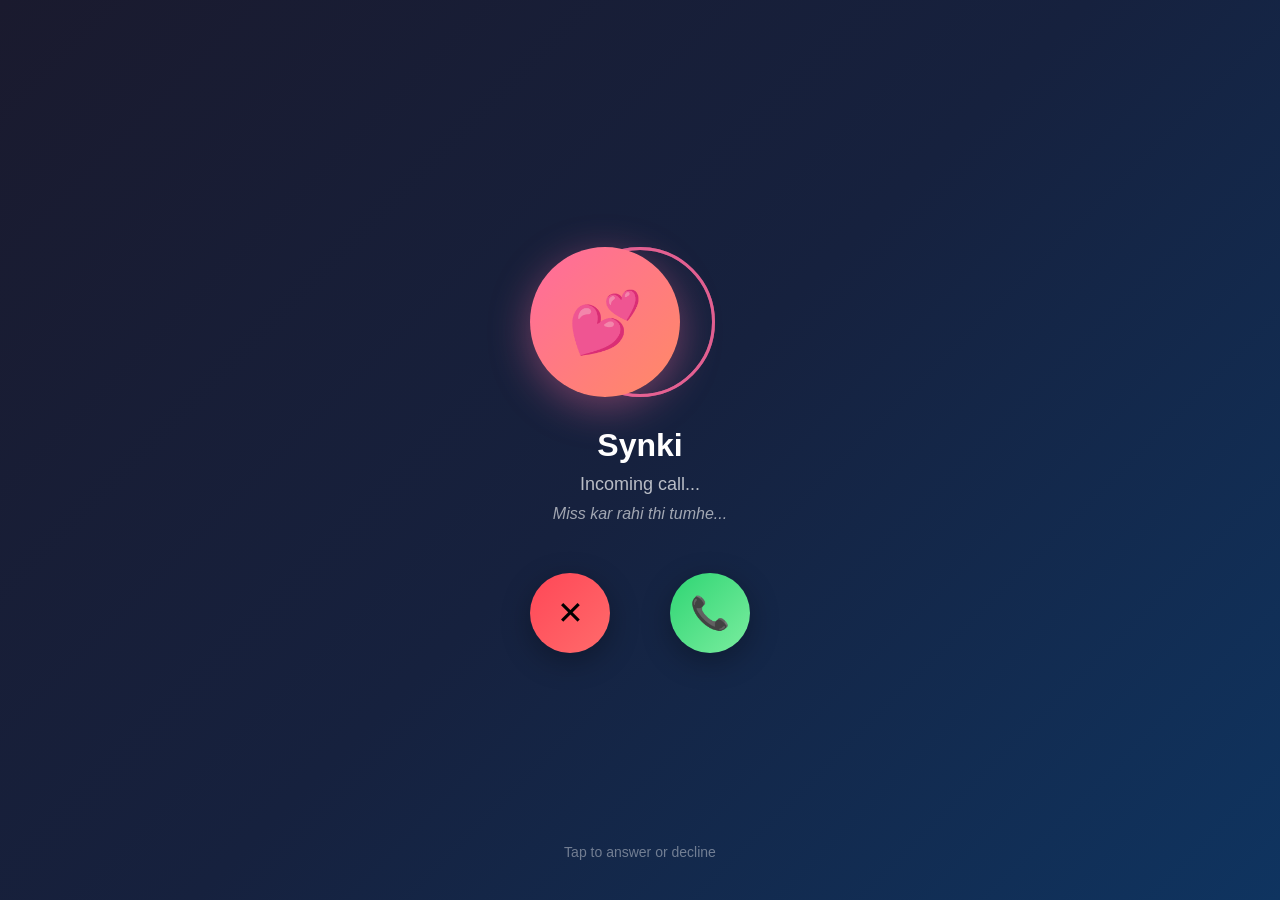
<file: frontend/call.html>
<!DOCTYPE html>
<html lang="en">
<head>
    <meta charset="UTF-8">
    <meta name="viewport" content="width=device-width, initial-scale=1.0">
    <title>Incoming Call - Synki 💕</title>
    <style>
        * {
            margin: 0;
            padding: 0;
            box-sizing: border-box;
        }

        body {
            font-family: -apple-system, BlinkMacSystemFont, 'Segoe UI', Roboto, sans-serif;
            background: linear-gradient(135deg, #1a1a2e 0%, #16213e 50%, #0f3460 100%);
            min-height: 100vh;
            display: flex;
            flex-direction: column;
            align-items: center;
            justify-content: center;
            color: white;
            overflow: hidden;
        }

        /* Incoming Call Screen */
        .incoming-call {
            text-align: center;
            animation: fadeIn 0.5s ease-out;
        }

        @keyframes fadeIn {
            from { opacity: 0; transform: translateY(20px); }
            to { opacity: 1; transform: translateY(0); }
        }

        /* Avatar with pulse animation */
        .avatar-container {
            position: relative;
            margin-bottom: 30px;
        }

        .avatar {
            width: 150px;
            height: 150px;
            border-radius: 50%;
            background: linear-gradient(135deg, #ff6b9d, #ff8a65);
            display: flex;
            align-items: center;
            justify-content: center;
            font-size: 60px;
            box-shadow: 0 10px 40px rgba(255, 107, 157, 0.4);
            position: relative;
            z-index: 2;
        }

        .pulse-ring {
            position: absolute;
            top: 50%;
            left: 50%;
            transform: translate(-50%, -50%);
            width: 150px;
            height: 150px;
            border-radius: 50%;
            border: 3px solid rgba(255, 107, 157, 0.5);
            animation: pulse 1.5s ease-out infinite;
        }

        .pulse-ring:nth-child(2) {
            animation-delay: 0.5s;
        }

        .pulse-ring:nth-child(3) {
            animation-delay: 1s;
        }

        @keyframes pulse {
            0% {
                width: 150px;
                height: 150px;
                opacity: 1;
            }
            100% {
                width: 250px;
                height: 250px;
                opacity: 0;
            }
        }

        /* Caller info */
        .caller-name {
            font-size: 32px;
            font-weight: 600;
            margin-bottom: 10px;
        }

        .call-status {
            font-size: 18px;
            color: rgba(255, 255, 255, 0.7);
            margin-bottom: 10px;
        }

        .call-message {
            font-size: 16px;
            color: rgba(255, 255, 255, 0.6);
            font-style: italic;
            margin-bottom: 50px;
            max-width: 300px;
        }

        /* Call buttons */
        .call-buttons {
            display: flex;
            gap: 60px;
            justify-content: center;
        }

        .call-btn {
            width: 80px;
            height: 80px;
            border-radius: 50%;
            border: none;
            cursor: pointer;
            display: flex;
            align-items: center;
            justify-content: center;
            font-size: 32px;
            transition: all 0.3s ease;
            box-shadow: 0 8px 30px rgba(0, 0, 0, 0.3);
        }

        .call-btn:hover {
            transform: scale(1.1);
        }

        .call-btn:active {
            transform: scale(0.95);
        }

        .decline-btn {
            background: linear-gradient(135deg, #ff4757, #ff6b6b);
        }

        .decline-btn:hover {
            box-shadow: 0 8px 30px rgba(255, 71, 87, 0.5);
        }

        .accept-btn {
            background: linear-gradient(135deg, #2ed573, #7bed9f);
        }

        .accept-btn:hover {
            box-shadow: 0 8px 30px rgba(46, 213, 115, 0.5);
        }

        /* Swipe indicator */
        .swipe-hint {
            position: absolute;
            bottom: 40px;
            left: 50%;
            transform: translateX(-50%);
            color: rgba(255, 255, 255, 0.4);
            font-size: 14px;
        }

        /* Hidden by default */
        .hidden {
            display: none !important;
        }

        /* ============================================ */
        /* IN-CALL SCREEN */
        /* ============================================ */
        .in-call {
            text-align: center;
            animation: fadeIn 0.5s ease-out;
        }

        .in-call .avatar {
            width: 120px;
            height: 120px;
            font-size: 50px;
            margin-bottom: 20px;
        }

        .call-timer {
            font-size: 24px;
            color: #2ed573;
            margin-bottom: 10px;
            font-family: 'SF Mono', monospace;
        }

        .call-quality {
            font-size: 14px;
            color: rgba(255, 255, 255, 0.5);
            margin-bottom: 40px;
        }

        /* In-call controls */
        .call-controls {
            display: flex;
            gap: 30px;
            justify-content: center;
            margin-bottom: 40px;
        }

        .control-btn {
            width: 60px;
            height: 60px;
            border-radius: 50%;
            background: rgba(255, 255, 255, 0.1);
            border: none;
            cursor: pointer;
            display: flex;
            align-items: center;
            justify-content: center;
            font-size: 24px;
            color: white;
            transition: all 0.3s ease;
        }

        .control-btn:hover {
            background: rgba(255, 255, 255, 0.2);
        }

        .control-btn.active {
            background: rgba(255, 255, 255, 0.3);
        }

        .end-call-btn {
            width: 70px;
            height: 70px;
            border-radius: 50%;
            background: linear-gradient(135deg, #ff4757, #ff6b6b);
            border: none;
            cursor: pointer;
            font-size: 28px;
            color: white;
            box-shadow: 0 8px 30px rgba(255, 71, 87, 0.4);
            transition: all 0.3s ease;
        }

        .end-call-btn:hover {
            transform: scale(1.1);
        }

        /* Voice visualizer */
        .voice-visualizer {
            display: flex;
            gap: 4px;
            justify-content: center;
            height: 40px;
            align-items: flex-end;
            margin-bottom: 30px;
        }

        .voice-bar {
            width: 4px;
            background: linear-gradient(to top, #ff6b9d, #ff8a65);
            border-radius: 2px;
            animation: voiceWave 0.5s ease-in-out infinite alternate;
        }

        .voice-bar:nth-child(1) { height: 10px; animation-delay: 0.0s; }
        .voice-bar:nth-child(2) { height: 20px; animation-delay: 0.1s; }
        .voice-bar:nth-child(3) { height: 30px; animation-delay: 0.2s; }
        .voice-bar:nth-child(4) { height: 15px; animation-delay: 0.3s; }
        .voice-bar:nth-child(5) { height: 25px; animation-delay: 0.4s; }
        .voice-bar:nth-child(6) { height: 35px; animation-delay: 0.5s; }
        .voice-bar:nth-child(7) { height: 20px; animation-delay: 0.6s; }
        .voice-bar:nth-child(8) { height: 10px; animation-delay: 0.7s; }

        @keyframes voiceWave {
            to {
                height: calc(100% - 10px);
            }
        }

        /* Audio element (hidden) */
        audio {
            display: none;
        }
    </style>
</head>
<body>
    <!-- Ringtone audio -->
    <audio id="ringtone" loop>
        <source src="https://assets.mixkit.co/active_storage/sfx/2869/2869-preview.mp3" type="audio/mpeg">
    </audio>

    <!-- ============================================ -->
    <!-- INCOMING CALL SCREEN -->
    <!-- ============================================ -->
    <div id="incoming-call" class="incoming-call">
        <div class="avatar-container">
            <div class="pulse-ring"></div>
            <div class="pulse-ring"></div>
            <div class="pulse-ring"></div>
            <div class="avatar">💕</div>
        </div>

        <div class="caller-name">Synki</div>
        <div class="call-status">Incoming call...</div>
        <div class="call-message" id="call-message">Miss kar rahi thi tumhe...</div>

        <div class="call-buttons">
            <button class="call-btn decline-btn" onclick="declineCall()">
                ✕
            </button>
            <button class="call-btn accept-btn" onclick="acceptCall()">
                📞
            </button>
        </div>

        <div class="swipe-hint">Tap to answer or decline</div>
    </div>

    <!-- ============================================ -->
    <!-- IN-CALL SCREEN -->
    <!-- ============================================ -->
    <div id="in-call" class="in-call hidden">
        <div class="avatar">💕</div>
        <div class="caller-name">Synki</div>
        <div class="call-timer" id="call-timer">00:00</div>
        <div class="call-quality">HD Voice</div>

        <div class="voice-visualizer">
            <div class="voice-bar"></div>
            <div class="voice-bar"></div>
            <div class="voice-bar"></div>
            <div class="voice-bar"></div>
            <div class="voice-bar"></div>
            <div class="voice-bar"></div>
            <div class="voice-bar"></div>
            <div class="voice-bar"></div>
        </div>

        <div class="call-controls">
            <button class="control-btn" id="mute-btn" onclick="toggleMute()">🎤</button>
            <button class="control-btn" id="speaker-btn" onclick="toggleSpeaker()">🔊</button>
        </div>

        <button class="end-call-btn" onclick="endCall()">📞</button>
    </div>

    <script>
        // ============================================
        // Configuration
        // ============================================
        const API_BASE = window.location.origin;
        let pendingId = null;
        let callStartTime = null;
        let timerInterval = null;

        // Get pending ID from URL params
        const urlParams = new URLSearchParams(window.location.search);
        pendingId = urlParams.get('pending_id');
        const message = urlParams.get('message');

        if (message) {
            document.getElementById('call-message').textContent = decodeURIComponent(message);
        }

        // ============================================
        // Start ringtone
        // ============================================
        window.onload = () => {
            const ringtone = document.getElementById('ringtone');
            ringtone.volume = 0.5;
            
            // Try to play (might be blocked by browser)
            ringtone.play().catch(e => {
                console.log('Autoplay blocked, user interaction needed');
            });

            // Vibrate if supported
            if ('vibrate' in navigator) {
                // Vibrate pattern: vibrate 500ms, pause 500ms, repeat
                setInterval(() => {
                    navigator.vibrate([500, 500]);
                }, 1000);
            }
        };

        // ============================================
        // Call Actions
        // ============================================
        async function acceptCall() {
            // Stop ringtone
            document.getElementById('ringtone').pause();
            navigator.vibrate(0); // Stop vibration

            // Hide incoming, show in-call
            document.getElementById('incoming-call').classList.add('hidden');
            document.getElementById('in-call').classList.remove('hidden');

            // Start timer
            callStartTime = Date.now();
            timerInterval = setInterval(updateTimer, 1000);

            // Notify backend
            if (pendingId) {
                try {
                    const response = await fetch(`${API_BASE}/api/proactive/answer`, {
                        method: 'POST',
                        headers: { 'Content-Type': 'application/json' },
                        body: JSON.stringify({ pending_id: pendingId })
                    });
                    const data = await response.json();
                    console.log('Call answered:', data);

                    // Redirect to voice agent with greeting context
                    // This connects to the actual LiveKit agent
                    if (data.greeting) {
                        sessionStorage.setItem('proactive_greeting', data.greeting);
                        sessionStorage.setItem('proactive_context', JSON.stringify(data.context || {}));
                    }
                    
                    // After a brief moment, redirect to main app
                    setTimeout(() => {
                        window.location.href = `/app.html?proactive=true`;
                    }, 500);
                } catch (e) {
                    console.error('Failed to answer call:', e);
                }
            }
        }

        async function declineCall() {
            // Stop ringtone
            document.getElementById('ringtone').pause();
            navigator.vibrate(0);

            // Notify backend
            if (pendingId) {
                try {
                    await fetch(`${API_BASE}/api/proactive/dismiss`, {
                        method: 'POST',
                        headers: { 'Content-Type': 'application/json' },
                        body: JSON.stringify({ pending_id: pendingId })
                    });
                } catch (e) {
                    console.error('Failed to dismiss call:', e);
                }
            }

            // Go back or close
            window.close();
            window.location.href = '/';
        }

        function endCall() {
            clearInterval(timerInterval);
            // Redirect to main app
            window.location.href = '/app.html';
        }

        function updateTimer() {
            const elapsed = Math.floor((Date.now() - callStartTime) / 1000);
            const minutes = Math.floor(elapsed / 60).toString().padStart(2, '0');
            const seconds = (elapsed % 60).toString().padStart(2, '0');
            document.getElementById('call-timer').textContent = `${minutes}:${seconds}`;
        }

        // ============================================
        // Control toggles
        // ============================================
        let isMuted = false;
        let isSpeaker = false;

        function toggleMute() {
            isMuted = !isMuted;
            document.getElementById('mute-btn').classList.toggle('active', isMuted);
            document.getElementById('mute-btn').textContent = isMuted ? '🔇' : '🎤';
        }

        function toggleSpeaker() {
            isSpeaker = !isSpeaker;
            document.getElementById('speaker-btn').classList.toggle('active', isSpeaker);
        }

        // ============================================
        // Keyboard shortcuts
        // ============================================
        document.addEventListener('keydown', (e) => {
            if (e.key === 'Enter' || e.key === ' ') {
                if (!document.getElementById('incoming-call').classList.contains('hidden')) {
                    acceptCall();
                }
            } else if (e.key === 'Escape') {
                if (!document.getElementById('incoming-call').classList.contains('hidden')) {
                    declineCall();
                } else {
                    endCall();
                }
            }
        });
    </script>
</body>
</html>
</file>
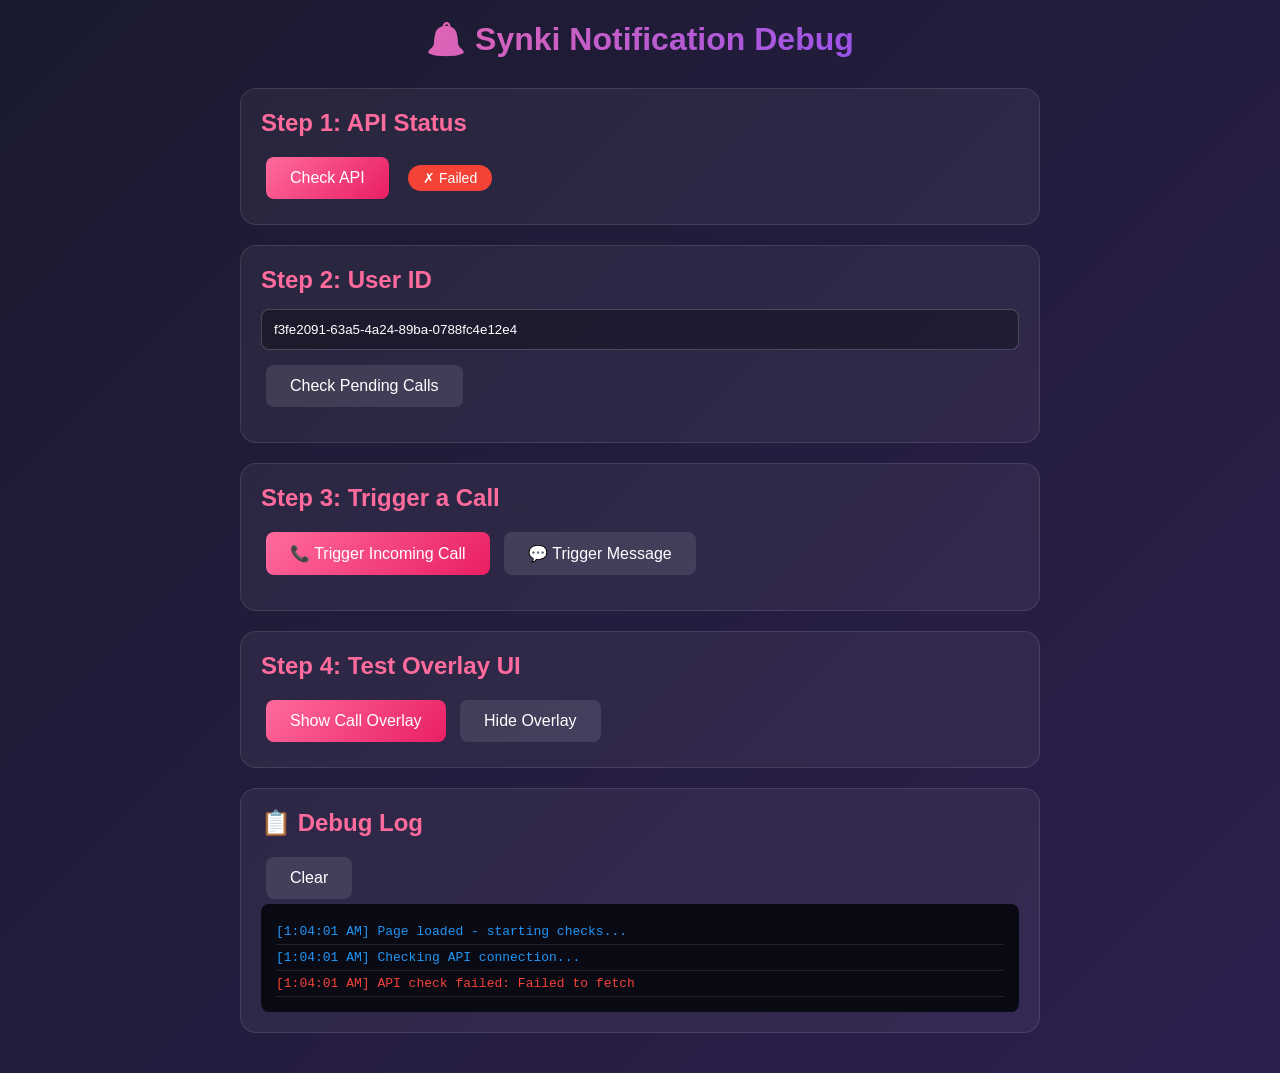
<file: frontend/test_notification.html>
<!DOCTYPE html>
<html lang="en">
<head>
    <meta charset="UTF-8">
    <meta name="viewport" content="width=device-width, initial-scale=1.0">
    <title>Synki Notification Test</title>
    <style>
        * { margin: 0; padding: 0; box-sizing: border-box; }
        
        body {
            font-family: 'Segoe UI', sans-serif;
            background: linear-gradient(135deg, #1a1a2e, #2d1f4e);
            color: white;
            min-height: 100vh;
            padding: 20px;
        }

        .container {
            max-width: 800px;
            margin: 0 auto;
        }

        h1 {
            text-align: center;
            margin-bottom: 30px;
            background: linear-gradient(135deg, #ff6b9d, #7c4dff);
            -webkit-background-clip: text;
            -webkit-text-fill-color: transparent;
        }

        .card {
            background: rgba(255,255,255,0.05);
            border-radius: 16px;
            padding: 20px;
            margin-bottom: 20px;
            border: 1px solid rgba(255,255,255,0.1);
        }

        .card h2 {
            margin-bottom: 15px;
            color: #ff6b9d;
        }

        .btn {
            padding: 12px 24px;
            border: none;
            border-radius: 8px;
            cursor: pointer;
            font-size: 16px;
            margin: 5px;
            transition: all 0.3s;
        }

        .btn-primary {
            background: linear-gradient(135deg, #ff6b9d, #e91e63);
            color: white;
        }

        .btn-secondary {
            background: rgba(255,255,255,0.1);
            color: white;
        }

        .btn:hover { transform: scale(1.05); }

        .log {
            background: #0a0a15;
            border-radius: 8px;
            padding: 15px;
            font-family: monospace;
            font-size: 13px;
            max-height: 300px;
            overflow-y: auto;
            white-space: pre-wrap;
        }

        .log-entry {
            padding: 5px 0;
            border-bottom: 1px solid rgba(255,255,255,0.1);
        }

        .log-success { color: #4caf50; }
        .log-error { color: #f44336; }
        .log-info { color: #2196f3; }
        .log-warn { color: #ff9800; }

        .status {
            display: inline-block;
            padding: 5px 15px;
            border-radius: 20px;
            font-size: 14px;
            margin-left: 10px;
        }

        .status-ok { background: #4caf50; }
        .status-error { background: #f44336; }
        .status-pending { background: #ff9800; }

        input {
            padding: 12px;
            border: 1px solid rgba(255,255,255,0.2);
            border-radius: 8px;
            background: rgba(0,0,0,0.3);
            color: white;
            width: 100%;
            margin-bottom: 10px;
        }

        /* ===== INCOMING CALL OVERLAY ===== */
        .incoming-call-overlay {
            position: fixed;
            top: 0;
            left: 0;
            width: 100%;
            height: 100%;
            background: linear-gradient(135deg, #1a1a2e 0%, #16213e 50%, #0f3460 100%);
            z-index: 9999;
            display: flex;
            flex-direction: column;
            align-items: center;
            justify-content: center;
            animation: fadeIn 0.3s ease-out;
        }

        @keyframes fadeIn {
            from { opacity: 0; }
            to { opacity: 1; }
        }

        .hidden { display: none !important; }

        .call-avatar-container {
            position: relative;
            margin-bottom: 30px;
        }

        .call-avatar {
            width: 150px;
            height: 150px;
            border-radius: 50%;
            background: linear-gradient(135deg, #ff6b9d, #ff8a65);
            display: flex;
            align-items: center;
            justify-content: center;
            font-size: 60px;
            box-shadow: 0 10px 40px rgba(255, 107, 157, 0.4);
            position: relative;
            z-index: 2;
        }

        .pulse-ring {
            position: absolute;
            top: 50%;
            left: 50%;
            transform: translate(-50%, -50%);
            width: 150px;
            height: 150px;
            border-radius: 50%;
            border: 3px solid rgba(255, 107, 157, 0.5);
            animation: callPulse 1.5s ease-out infinite;
        }
        .pulse-ring:nth-child(2) { animation-delay: 0.5s; }
        .pulse-ring:nth-child(3) { animation-delay: 1s; }

        @keyframes callPulse {
            0% { width: 150px; height: 150px; opacity: 1; }
            100% { width: 250px; height: 250px; opacity: 0; }
        }

        .call-caller-name {
            font-size: 32px;
            font-weight: 600;
            margin-bottom: 10px;
        }

        .call-status-text {
            font-size: 18px;
            color: rgba(255, 255, 255, 0.7);
            margin-bottom: 10px;
        }

        .call-message {
            font-size: 16px;
            color: rgba(255, 255, 255, 0.6);
            font-style: italic;
            margin-bottom: 50px;
            max-width: 300px;
            text-align: center;
        }

        .call-buttons {
            display: flex;
            gap: 60px;
        }

        .call-btn {
            width: 80px;
            height: 80px;
            border-radius: 50%;
            border: none;
            cursor: pointer;
            display: flex;
            align-items: center;
            justify-content: center;
            font-size: 32px;
            transition: all 0.3s ease;
            box-shadow: 0 8px 30px rgba(0, 0, 0, 0.3);
        }

        .call-btn:hover { transform: scale(1.1); }

        .decline-call-btn {
            background: linear-gradient(135deg, #f44336, #d32f2f);
            color: white;
        }

        .accept-call-btn {
            background: linear-gradient(135deg, #4caf50, #388e3c);
            color: white;
        }
    </style>
</head>
<body>
    <div class="container">
        <h1>🔔 Synki Notification Debug</h1>

        <!-- Step 1: API Status -->
        <div class="card">
            <h2>Step 1: API Status</h2>
            <button class="btn btn-primary" onclick="checkAPI()">Check API</button>
            <span id="apiStatus" class="status status-pending">Not checked</span>
        </div>

        <!-- Step 2: User ID -->
        <div class="card">
            <h2>Step 2: User ID</h2>
            <input type="text" id="userId" value="f3fe2091-63a5-4a24-89ba-0788fc4e12e4" placeholder="Enter user ID">
            <button class="btn btn-secondary" onclick="checkPending()">Check Pending Calls</button>
            <div id="pendingInfo" style="margin-top: 10px;"></div>
        </div>

        <!-- Step 3: Trigger Call -->
        <div class="card">
            <h2>Step 3: Trigger a Call</h2>
            <button class="btn btn-primary" onclick="triggerCall()">📞 Trigger Incoming Call</button>
            <button class="btn btn-secondary" onclick="triggerMessage()">💬 Trigger Message</button>
            <div id="triggerResult" style="margin-top: 10px;"></div>
        </div>

        <!-- Step 4: Show Overlay -->
        <div class="card">
            <h2>Step 4: Test Overlay UI</h2>
            <button class="btn btn-primary" onclick="showTestOverlay()">Show Call Overlay</button>
            <button class="btn btn-secondary" onclick="hideOverlay()">Hide Overlay</button>
        </div>

        <!-- Debug Log -->
        <div class="card">
            <h2>📋 Debug Log</h2>
            <button class="btn btn-secondary" onclick="clearLog()">Clear</button>
            <div id="log" class="log"></div>
        </div>
    </div>

    <!-- Incoming Call Overlay -->
    <div class="incoming-call-overlay hidden" id="incomingCallOverlay">
        <div class="call-avatar-container">
            <div class="pulse-ring"></div>
            <div class="pulse-ring"></div>
            <div class="pulse-ring"></div>
            <div class="call-avatar">💕</div>
        </div>
        <div class="call-caller-name">Synki</div>
        <div class="call-status-text">Incoming call...</div>
        <div class="call-message" id="callMessage">Miss kar rahi thi tumhe...</div>
        <div class="call-buttons">
            <button class="call-btn decline-call-btn" onclick="declineCall()">✕</button>
            <button class="call-btn accept-call-btn" onclick="acceptCall()">📞</button>
        </div>
    </div>

    <!-- Ringtone -->
    <audio id="ringtone" loop>
        <source src="https://assets.mixkit.co/active_storage/sfx/2869/2869-preview.mp3" type="audio/mpeg">
    </audio>

    <script>
        const API_BASE = 'http://localhost:8000';
        let currentPending = null;

        // Log function
        function log(message, type = 'info') {
            const logEl = document.getElementById('log');
            const entry = document.createElement('div');
            entry.className = `log-entry log-${type}`;
            entry.textContent = `[${new Date().toLocaleTimeString()}] ${message}`;
            logEl.appendChild(entry);
            logEl.scrollTop = logEl.scrollHeight;
            console.log(`[${type.toUpperCase()}]`, message);
        }

        function clearLog() {
            document.getElementById('log').innerHTML = '';
        }

        // Step 1: Check API
        async function checkAPI() {
            log('Checking API connection...');
            try {
                const response = await fetch(`${API_BASE}/health`);
                if (response.ok) {
                    document.getElementById('apiStatus').className = 'status status-ok';
                    document.getElementById('apiStatus').textContent = '✓ Connected';
                    log('API is healthy!', 'success');
                } else {
                    throw new Error(`Status ${response.status}`);
                }
            } catch (e) {
                document.getElementById('apiStatus').className = 'status status-error';
                document.getElementById('apiStatus').textContent = '✗ Failed';
                log(`API check failed: ${e.message}`, 'error');
            }
        }

        // Step 2: Check Pending
        async function checkPending() {
            const userId = document.getElementById('userId').value;
            log(`Checking pending calls for user: ${userId}`);
            
            try {
                const response = await fetch(`${API_BASE}/api/proactive/pending?user_id=${userId}`);
                const data = await response.json();
                
                log(`Response: ${JSON.stringify(data)}`, 'info');
                
                const infoEl = document.getElementById('pendingInfo');
                if (data.pending && data.pending.length > 0) {
                    infoEl.innerHTML = `<div style="color: #4caf50;">✓ Found ${data.count} pending call(s)!</div>`;
                    data.pending.forEach((p, i) => {
                        infoEl.innerHTML += `<div style="margin-top: 10px; padding: 10px; background: rgba(0,0,0,0.3); border-radius: 8px;">
                            <strong>#${i+1}</strong><br>
                            Type: ${p.contact_type}<br>
                            Message: ${p.message}<br>
                            ID: ${p.id}
                        </div>`;
                    });
                    currentPending = data.pending[0];
                    log(`First pending: ${data.pending[0].message}`, 'success');
                } else {
                    infoEl.innerHTML = '<div style="color: #ff9800;">No pending calls</div>';
                    log('No pending calls found', 'warn');
                }
            } catch (e) {
                log(`Error checking pending: ${e.message}`, 'error');
                document.getElementById('pendingInfo').innerHTML = `<div style="color: #f44336;">Error: ${e.message}</div>`;
            }
        }

        // Step 3: Trigger Call
        async function triggerCall() {
            const userId = document.getElementById('userId').value;
            log(`Triggering call for user: ${userId}`);
            
            try {
                const response = await fetch(`${API_BASE}/api/proactive/trigger`, {
                    method: 'POST',
                    headers: { 'Content-Type': 'application/json' },
                    body: JSON.stringify({ user_id: userId, contact_type: 'call' })
                });
                const data = await response.json();
                
                log(`Trigger response: ${JSON.stringify(data)}`, data.success ? 'success' : 'error');
                
                document.getElementById('triggerResult').innerHTML = data.success 
                    ? `<div style="color: #4caf50;">✓ Call triggered! Message: "${data.message}"</div>`
                    : `<div style="color: #f44336;">✗ Failed: ${JSON.stringify(data)}</div>`;
                
                if (data.success) {
                    log('Call triggered! Now showing overlay...', 'success');
                    // Auto-check pending and show overlay
                    setTimeout(async () => {
                        await checkPending();
                        if (currentPending) {
                            showOverlay(currentPending.message);
                        }
                    }, 500);
                }
            } catch (e) {
                log(`Error triggering call: ${e.message}`, 'error');
                document.getElementById('triggerResult').innerHTML = `<div style="color: #f44336;">Error: ${e.message}</div>`;
            }
        }

        async function triggerMessage() {
            const userId = document.getElementById('userId').value;
            log(`Triggering message for user: ${userId}`);
            
            try {
                const response = await fetch(`${API_BASE}/api/proactive/trigger`, {
                    method: 'POST',
                    headers: { 'Content-Type': 'application/json' },
                    body: JSON.stringify({ user_id: userId, contact_type: 'message' })
                });
                const data = await response.json();
                log(`Message trigger response: ${JSON.stringify(data)}`, data.success ? 'success' : 'error');
            } catch (e) {
                log(`Error: ${e.message}`, 'error');
            }
        }

        // Step 4: Show/Hide Overlay
        function showTestOverlay() {
            showOverlay('Test message - Baby! Call pe aao na 💕');
        }

        function showOverlay(message) {
            log(`Showing overlay with message: ${message}`);
            document.getElementById('callMessage').textContent = message;
            document.getElementById('incomingCallOverlay').classList.remove('hidden');
            
            // Play ringtone
            const ringtone = document.getElementById('ringtone');
            ringtone.volume = 0.5;
            ringtone.play().catch(e => log(`Ringtone blocked: ${e.message}`, 'warn'));
            
            log('Overlay shown!', 'success');
        }

        function hideOverlay() {
            log('Hiding overlay');
            document.getElementById('incomingCallOverlay').classList.add('hidden');
            document.getElementById('ringtone').pause();
            document.getElementById('ringtone').currentTime = 0;
        }

        function acceptCall() {
            log('Call accepted!', 'success');
            hideOverlay();
            alert('Call accepted! In the real app, this would start a voice chat.');
        }

        function declineCall() {
            log('Call declined', 'warn');
            hideOverlay();
        }

        // Initial checks
        window.onload = () => {
            log('Page loaded - starting checks...');
            checkAPI();
        };
    </script>
</body>
</html>
</file>
